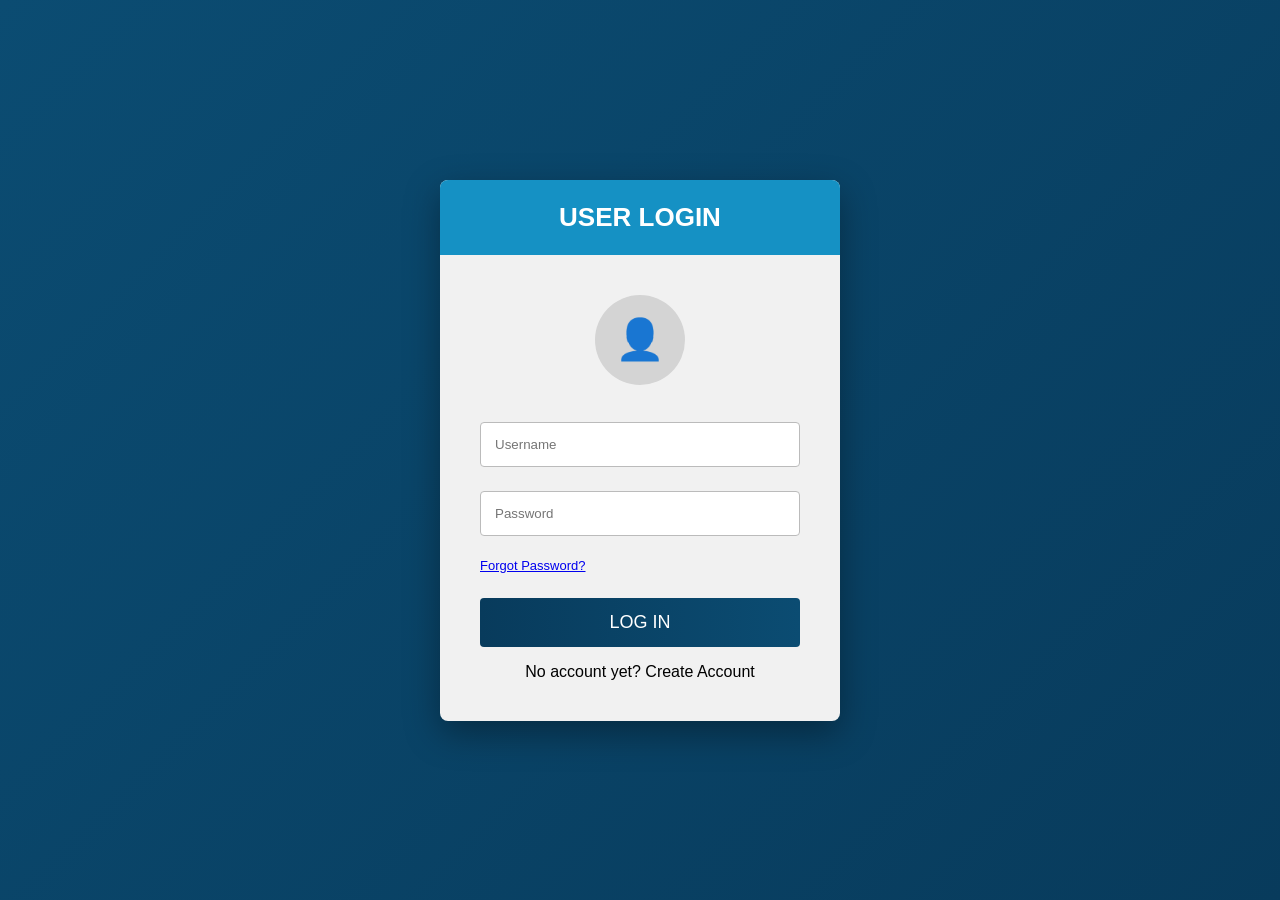
<file: index.html>
<!DOCTYPE html>
<html>
<head>
<title>User Login</title>
<style>
*{box-sizing:border-box;}
body{margin:0;font-family:Arial,sans-serif;background:linear-gradient(135deg,#0b4c72,#083b5c);height:100vh;display:flex;justify-content:center;align-items:center;}
.login-box{width:400px;background:#f1f1f1;border-radius:8px;overflow:hidden;box-shadow:0 12px 35px rgba(0,0,0,0.35);}
.login-header{background:#1591c4;color:white;text-align:center;padding:22px;font-size:26px;font-weight:bold;}
.login-body{padding:40px;text-align:center;}
.avatar{width:90px;height:90px;background:#d4d4d4;border-radius:50%;margin:auto;margin-bottom:25px;display:flex;align-items:center;justify-content:center;font-size:40px;}
.input-box{width:100%;padding:14px;margin:12px 0;border:1px solid #bbb;border-radius:4px;}
.options{display:flex;justify-content:space-between;font-size:13px;margin-top:10px;}
.login-btn{width:100%;padding:14px;margin-top:25px;background:linear-gradient(90deg,#083b5c,#0b4c72);color:white;border:none;font-size:18px;cursor:pointer;border-radius:4px;}
.login-btn:hover{opacity:0.9;}
.switch{margin-top:15px;cursor:pointer;}
#error{color:red;margin-top:12px;}
#success{color:green;margin-top:12px;}
.loading-overlay{position:fixed;top:0;left:0;width:100%;height:100%;background:rgba(0,0,0,0.5);display:none;justify-content:center;align-items:center;z-index:9999;}
.loader-box{background:white;padding:25px 35px;border-radius:10px;text-align:center;}
.spinner{border:5px solid #eee;border-top:5px solid #0b4c72;border-radius:50%;width:40px;height:40px;margin:auto;animation:spin 1s linear infinite;}
@keyframes spin{100%{transform:rotate(360deg);}}
</style>
</head>
<body>

<div id="loadingOverlay" class="loading-overlay">
  <div class="loader-box">
    <div class="spinner"></div>
    <p>Please wait...</p>
  </div>
</div>

<div class="login-box">
  <div class="login-header" id="title">USER LOGIN</div>
  <div class="login-body">
    <div class="avatar">👤</div>
    <input type="text" id="username" class="input-box" placeholder="Username">
    <input type="password" id="password" class="input-box" placeholder="Password">
    <input type="email" id="email" class="input-box" placeholder="Email" style="display:none;">
    <div class="options">
      <a href="forgot-password.html">Forgot Password?</a>
    </div>
    <button id="mainBtn" class="login-btn" type="button" onclick="login()">LOG IN</button>
    <p id="error"></p>
    <p id="success"></p>
    <div class="switch" onclick="toggleMode()" id="switchText">No account yet? Create Account</div>
  </div>
</div>

<script>
let registerMode = false;
const API_URL = "https://script.google.com/macros/s/AKfycbzsNoond_VkVnq3jF2cpP2Q9eoKJ7vtPgPMQD49IHTf77RldDakrpe-WR4B8RbRujJjjg/exec";

function toggleMode(){
  registerMode = !registerMode;
  document.getElementById("error").innerText="";
  document.getElementById("success").innerText="";
  if(registerMode){
    document.getElementById("title").innerText="CREATE ACCOUNT";
    document.getElementById("mainBtn").innerText="REGISTER";
    document.getElementById("switchText").innerText="Already have an account? Login";
    document.getElementById("email").style.display="block";
  } else {
    document.getElementById("title").innerText="USER LOGIN";
    document.getElementById("mainBtn").innerText="LOG IN";
    document.getElementById("switchText").innerText="No account yet? Create Account";
    document.getElementById("email").style.display="none";
  }
}

function login(){
  const user = document.getElementById("username").value.trim();
  const pass = document.getElementById("password").value.trim();
  const email = document.getElementById("email").value.trim();
  document.getElementById("error").innerText="";
  document.getElementById("success").innerText="";

  if(user==""||pass==""){document.getElementById("error").innerText="Please enter username and password";return;}
  if(registerMode && email==""){document.getElementById("error").innerText="Please enter email";return;}

  document.getElementById("loadingOverlay").style.display="flex";

  fetch(API_URL,{
    method:"POST",
    body:JSON.stringify({
      action:registerMode?"register":"login",
      username:user,
      password:pass,
      email:registerMode?email:""
    })
  })
  .then(res=>res.json())
  .then(data=>{
    document.getElementById("loadingOverlay").style.display="none";
    if(registerMode){
      if(data.status==="success"){document.getElementById("success").innerText="Account created! You can now login.";toggleMode();}
      else if(data.status==="exists"){document.getElementById("error").innerText="Username already exists";}
      else{document.getElementById("error").innerText="Registration failed. Try again.";}
    } else {
      if(data.status==="success"){
        localStorage.setItem("user",user);
        localStorage.setItem("role",data.role||"User");
        window.location.href="dashboard.html";
      } else {
        document.getElementById("error").innerText="Invalid Username or Password";
      }
    }
  })
  .catch(()=>{
    document.getElementById("loadingOverlay").style.display="none";
    document.getElementById("error").innerText="Connection error. Try again.";
  });
}

// Auto redirect if already logged in
if(localStorage.getItem("user")){window.location.href="dashboard.html";}
</script>

</body>
</html>
</file>
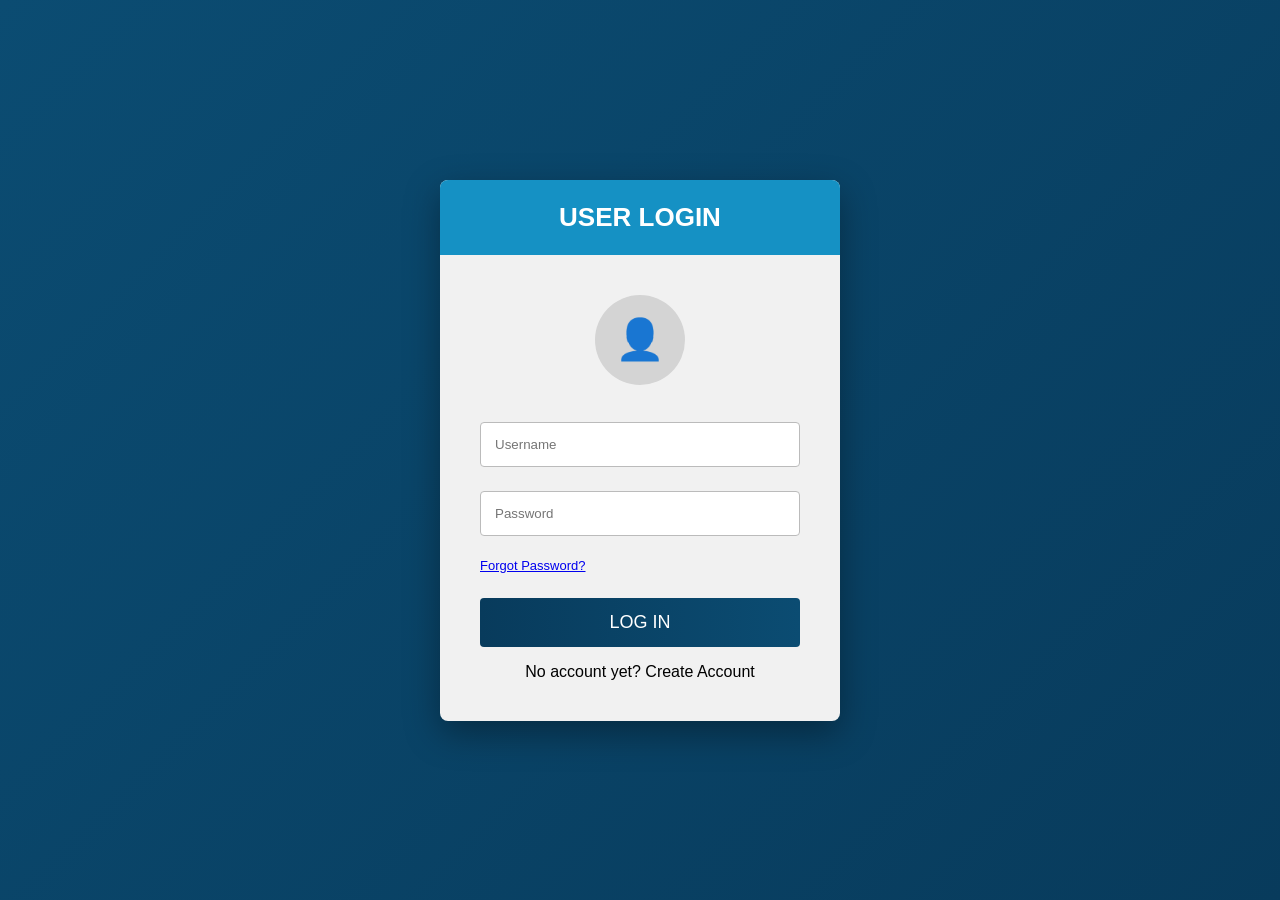
<file: contact.html>
<!DOCTYPE html>
<html>
<head>
  <title>Contact - DocHub</title>
  <link rel="stylesheet" href="style.css">
</head>

<body onload="checkLogin()">

<div class="content">
  <h1>📞 Contact</h1>
  <p>Email: support@dochub.com</p>
  <p>Phone: 09123456789</p>
</div>

<script src="script.js"></script>
</body>
</html>
</file>
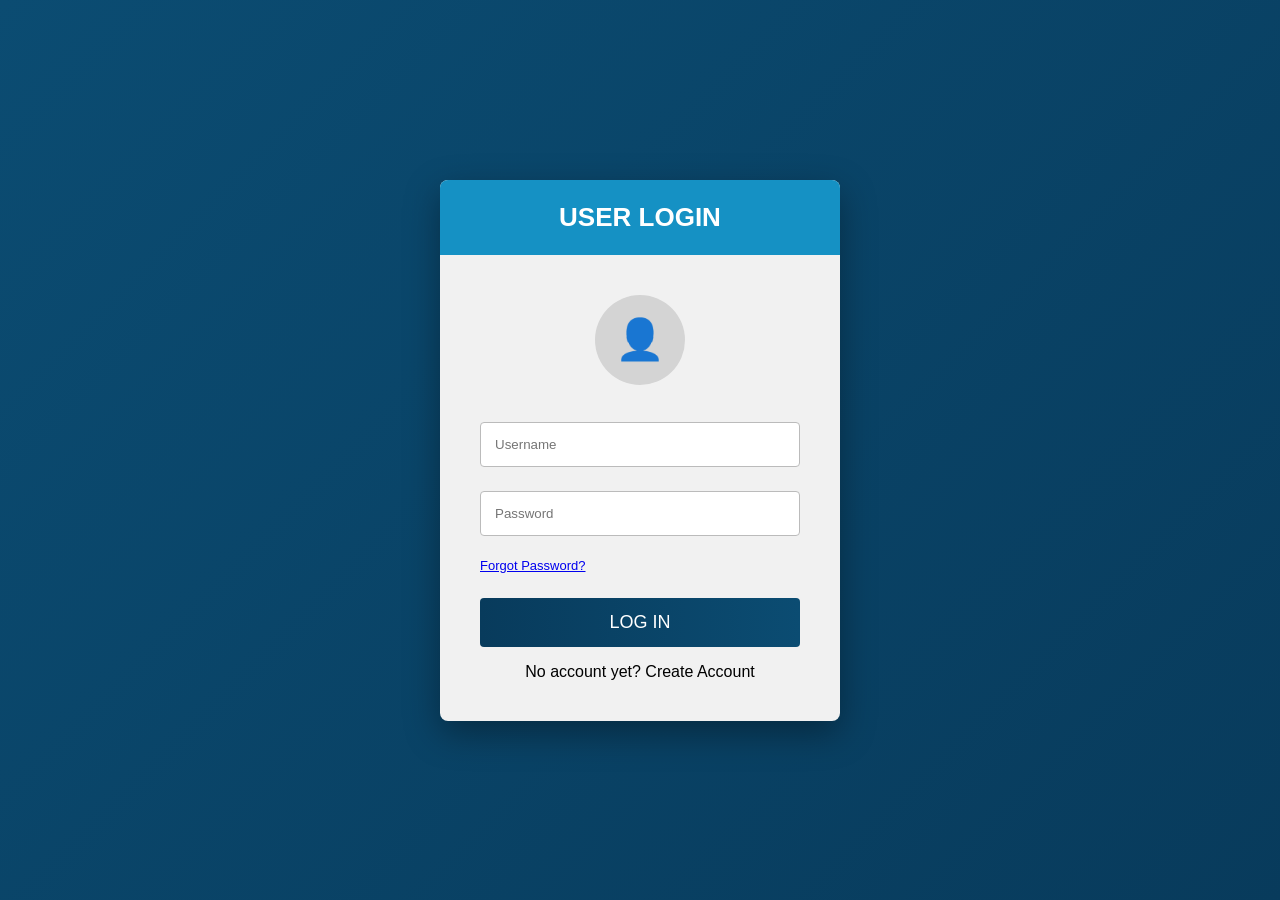
<file: dashboard.html>
<!DOCTYPE html>
<html>
<head>
  <title>DocHub Dashboard</title>
  <link rel="stylesheet" href="style.css">
  <meta name="viewport" content="width=device-width, initial-scale=1.0">
</head>

<body style="display:none;" onload="checkLogin()">

<div class="main-container">

  <!-- SIDEBAR -->
  <div class="sidebar">
    <h2>DocHub</h2>

    <a href="dashboard.html">🏠 Dashboard</a>
    <a href="projects.html">📁 Projects</a>
    <a href="repository.html">📂 Repository</a>
    <a href="photos.html">📷 Photos</a>
    <a href="directory.html">👥 Directory</a>
    <a href="notes.html">📝 Notes</a>
    <a href="links.html">🔗 Links</a>
    <a href="contact.html">📞 Contact</a>
  </div>

  <!-- MAIN CONTENT -->
  <div class="content">

      <!-- TOP HEADER (FULL WIDTH) -->
    <div class="top-header">
      <h2 id="welcomeText">Welcome</h2>
      <button onclick="logout()">Logout</button>
    </div>

    <!-- DASHBOARD CARDS -->
    <div class="cards">

      <div class="card blue" onclick="location.href='projects.html'">
        <h3>Projects</h3>
        <p>Manage ongoing projects</p>
      </div>

      <div class="card orange" onclick="location.href='repository.html'">
        <h3>Repository</h3>
        <p>Upload and store documents</p>
      </div>

      <div class="card green" onclick="location.href='photos.html'">
        <h3>Photos</h3>
        <p>View documentation images</p>
      </div>

      <div class="card purple" onclick="location.href='directory.html'">
        <h3>Directory</h3>
        <p>Team information</p>
      </div>

      <div class="card red" onclick="location.href='notes.html'">
        <h3>Notes</h3>
        <p>Write and manage notes</p>
      </div>

      <div class="card dark" onclick="location.href='links.html'">
        <h3>Links</h3>
        <p>Useful resources</p>
      </div>

    </div>

  </div>

</div>

<script>
function checkLogin() {
  const user = localStorage.getItem("user");
  const role = localStorage.getItem("role") || "User";

  if (!user) {
    window.location.href = "index.html";
  } else {
    document.getElementById("welcomeText").innerText =
      "Welcome, " + user + " (" + role + ") 👋";

    document.body.style.display = "block";
  }
}

function logout() {
  localStorage.removeItem("user");
  localStorage.removeItem("role");
  window.location.href = "index.html";
}
</script>

</body>
</html>
</file>
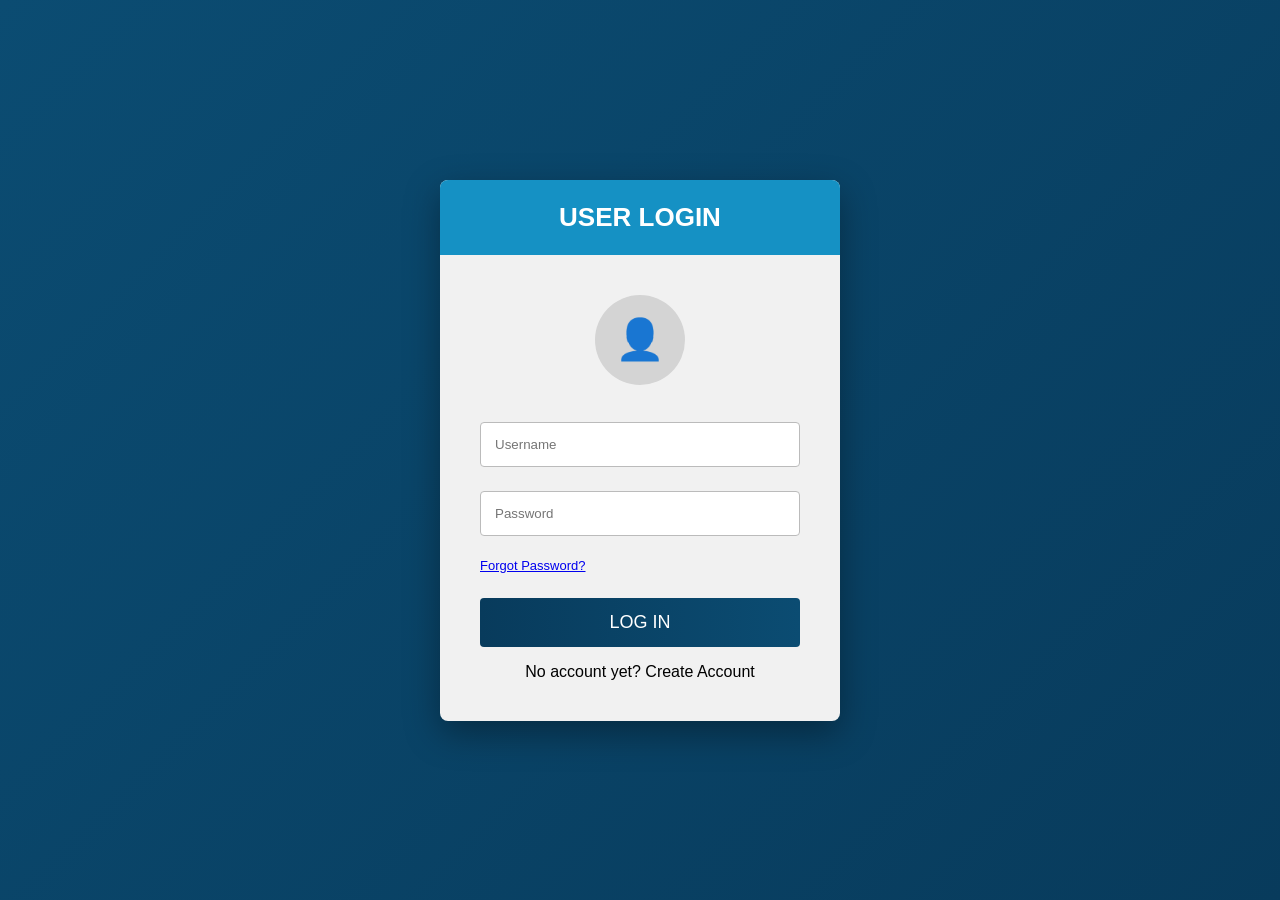
<file: directory.html>
<!DOCTYPE html>
<html>
<head>
  <title>Updated Directory - DocHub</title>
  <link rel="stylesheet" href="style.css">
</head>

<body onload="checkLogin()">

<div class="navbar">
  <div class="logo">DocHub</div>

  <a href="dashboard.html">Home</a>
  <a href="projects.html">Projects</a>
  <a href="directory.html">Updated Directory</a>
  <a href="photos.html">Photo Documentation</a>
  <a href="repository.html">Document Repository</a>
  <a href="travel-order.html">Travel Order</a>
  <a href="travel-plan.html">Travel Plan</a>
  <a href="links.html">Links</a>
  <a href="notes.html">Notes</a>
  <a href="contact.html">Contact</a>

  <button class="logout" onclick="logout()">Logout</button>
</div>

<div class="content">
  <h1>📊 Updated Directory</h1>
  <p>List of personnel and information will appear here.</p>
</div>

<script src="script.js"></script>
</body>
</html>
</file>
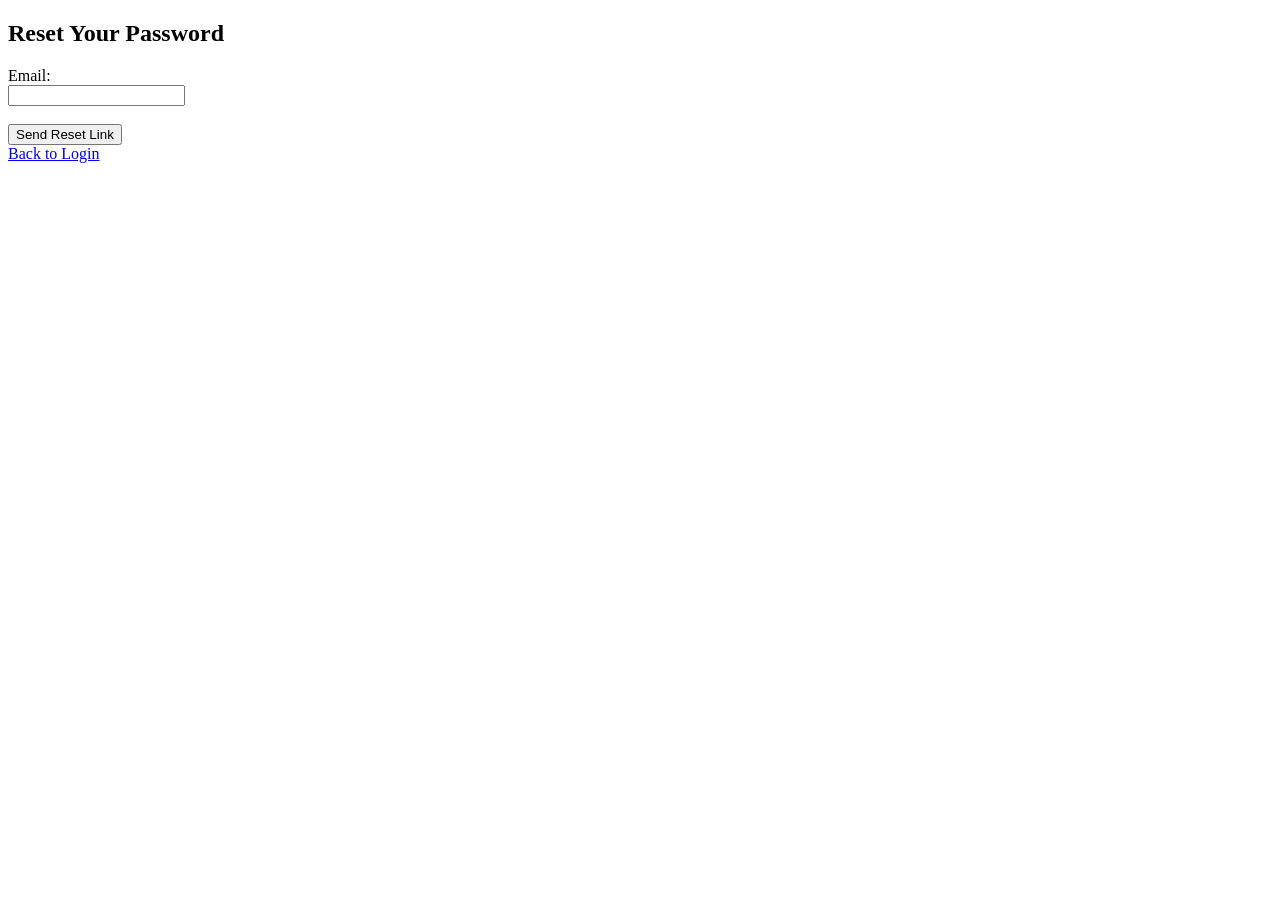
<file: forgot-password.html>
<!DOCTYPE html>
<html>
<head>
  <title>Forgot Password</title>
</head>

<body>

<h2>Reset Your Password</h2>

<form>
  <label>Email:</label><br>
  <input type="email" required><br><br>
  <button type="submit">Send Reset Link</button>
</form>

<a href="index.html">Back to Login</a>

</body>
</html>
</file>
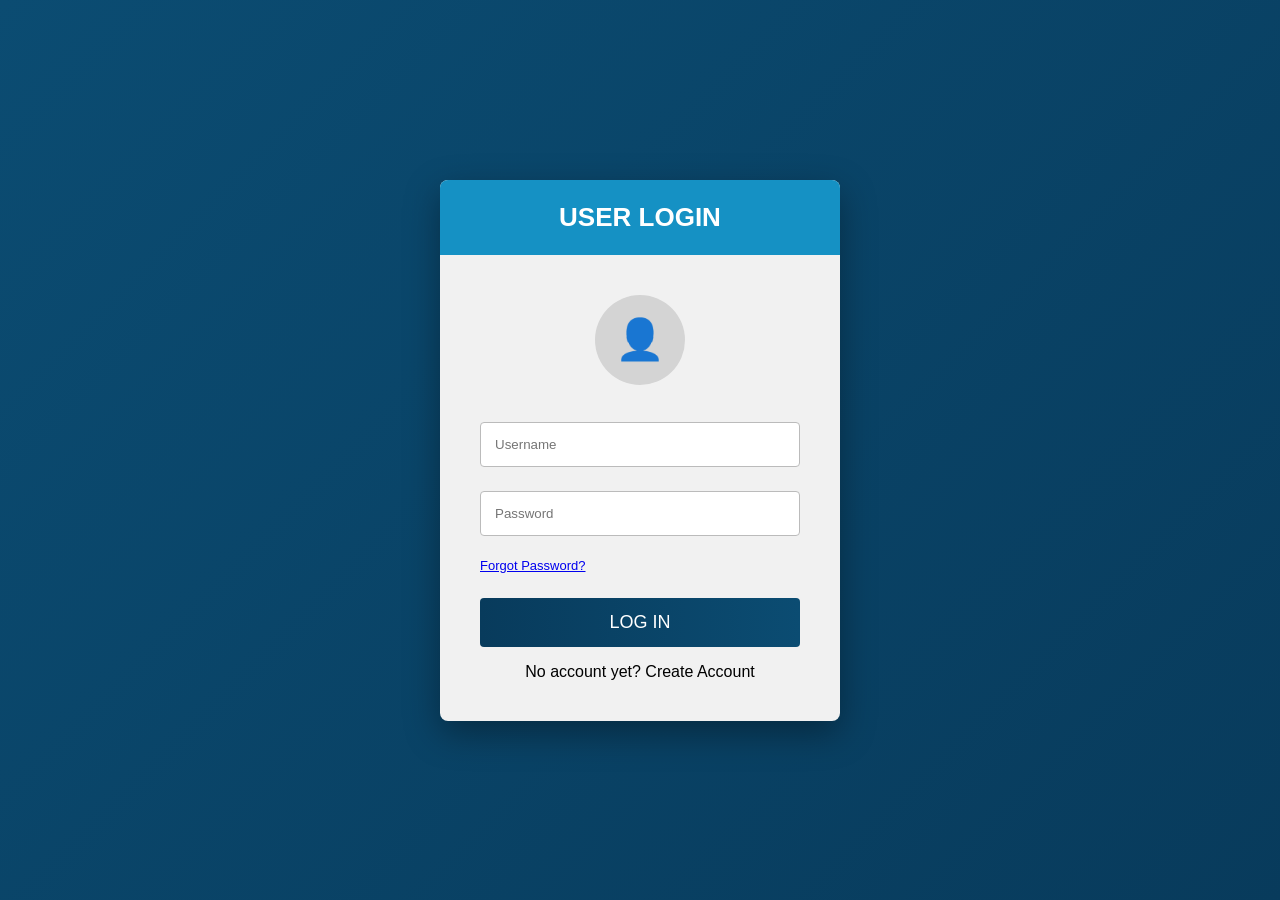
<file: links.html>
<!DOCTYPE html>
<html>
<head>
  <title>Links - DocHub</title>
  <link rel="stylesheet" href="style.css">
</head>

<body onload="checkLogin()">

<div class="content">
  <h1>🔗 Useful Links</h1>
  <ul>
    <li><a href="#">Google Drive</a></li>
    <li><a href="#">PRiSM System</a></li>
  </ul>
</div>

<script src="script.js"></script>
</body>
</html>
</file>
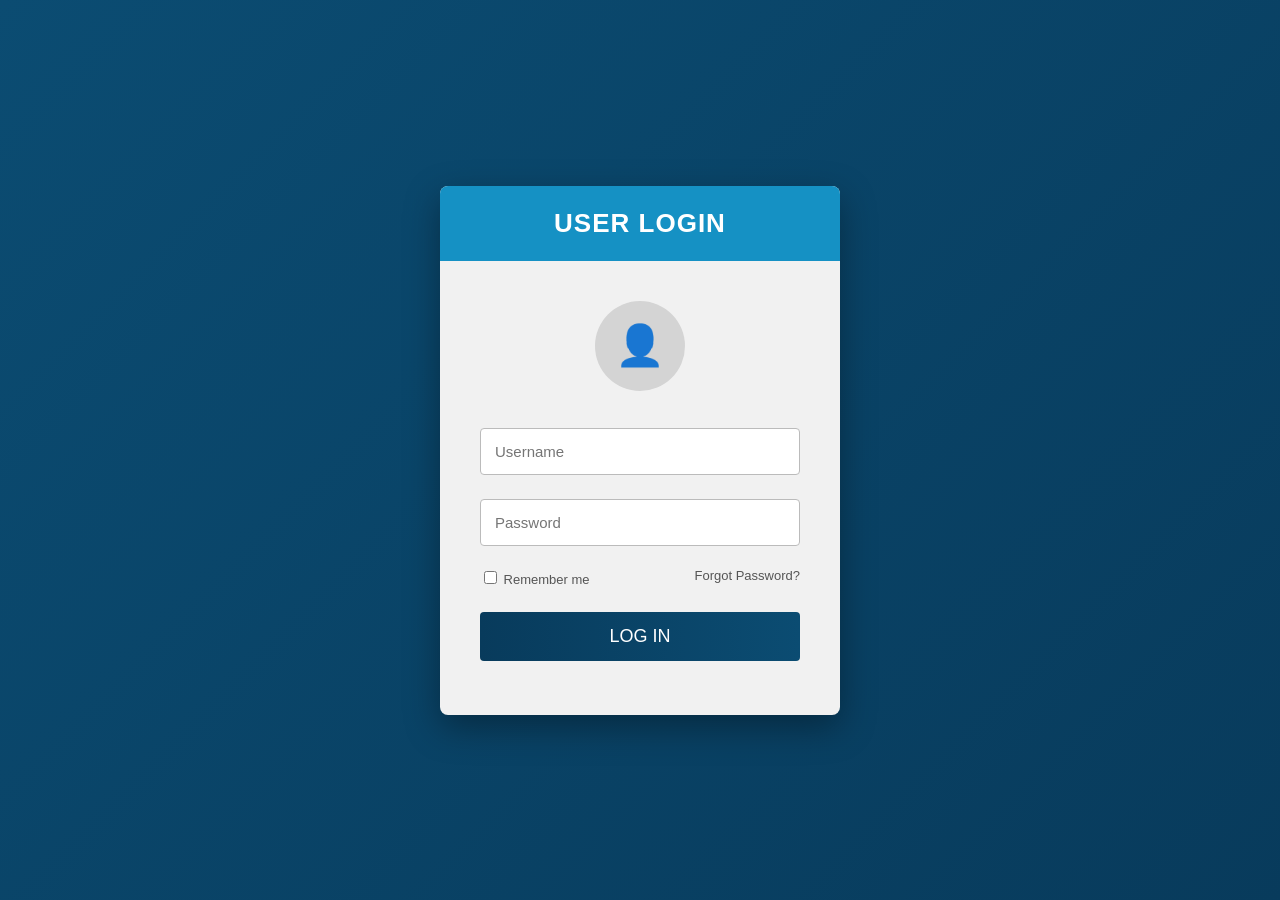
<file: login.html>
<!DOCTYPE html>
<html>

<head>
<title>User Login</title>

<style>

*{
box-sizing:border-box;
}

body{
margin:0;
font-family:Arial, Helvetica, sans-serif;
background: linear-gradient(135deg,#0b4c72,#083b5c);
height:100vh;
display:flex;
justify-content:center;
align-items:center;
}

/* LOGIN CARD */

.login-box{
width:400px;
background:#f1f1f1;
border-radius:8px;
overflow:hidden;
box-shadow:0 12px 35px rgba(0,0,0,0.35);
}

/* HEADER */

.login-header{
background:#1591c4;
color:white;
text-align:center;
padding:22px;
font-size:26px;
font-weight:bold;
letter-spacing:1px;
}

/* BODY */

.login-body{
padding:40px;
text-align:center;
}

/* USER ICON */

.avatar{
width:90px;
height:90px;
background:#d4d4d4;
border-radius:50%;
margin:auto;
margin-bottom:25px;
display:flex;
align-items:center;
justify-content:center;
font-size:40px;
color:#666;
}

/* INPUT */

.input-box{
width:100%;
padding:14px;
margin:12px 0;
border:1px solid #bbb;
border-radius:4px;
font-size:15px;
transition:0.3s;
}

.input-box:focus{
border-color:#1591c4;
outline:none;
box-shadow:0 0 5px rgba(21,145,196,0.5);
}

/* OPTIONS */

.options{
display:flex;
justify-content:space-between;
font-size:13px;
margin-top:10px;
color:#555;
}

/* LOGIN BUTTON */

.login-btn{
width:100%;
padding:14px;
margin-top:25px;
background:linear-gradient(90deg,#083b5c,#0b4c72);
color:white;
border:none;
font-size:18px;
cursor:pointer;
border-radius:4px;
transition:0.3s;
}

.login-btn:hover{
transform:scale(1.03);
opacity:0.95;
}

/* ERROR */

#error{
color:red;
margin-top:12px;
font-size:14px;
}

</style>
</head>

<body>

<div class="login-box">

<div class="login-header">
USER LOGIN
</div>

<div class="login-body">

<div class="avatar">👤</div>

<input type="text" id="username" class="input-box" placeholder="Username">

<input type="password" id="password" class="input-box" placeholder="Password">

<div class="options">
<label>
<input type="checkbox"> Remember me
</label>

<span style="cursor:pointer;">Forgot Password?</span>
</div>

<button class="login-btn" onclick="login()">LOG IN</button>

<p id="error"></p>

</div>

</div>

<script>

function login(){

var user = document.getElementById("username").value;
var pass = document.getElementById("password").value;

if(user === "admin" && pass === "1234"){

localStorage.setItem("loggedIn","true");

window.location.href = "dashboard.html";

}else{

document.getElementById("error").innerText="Invalid Username or Password";

}

}

</script>

</body>
</html>
</file>
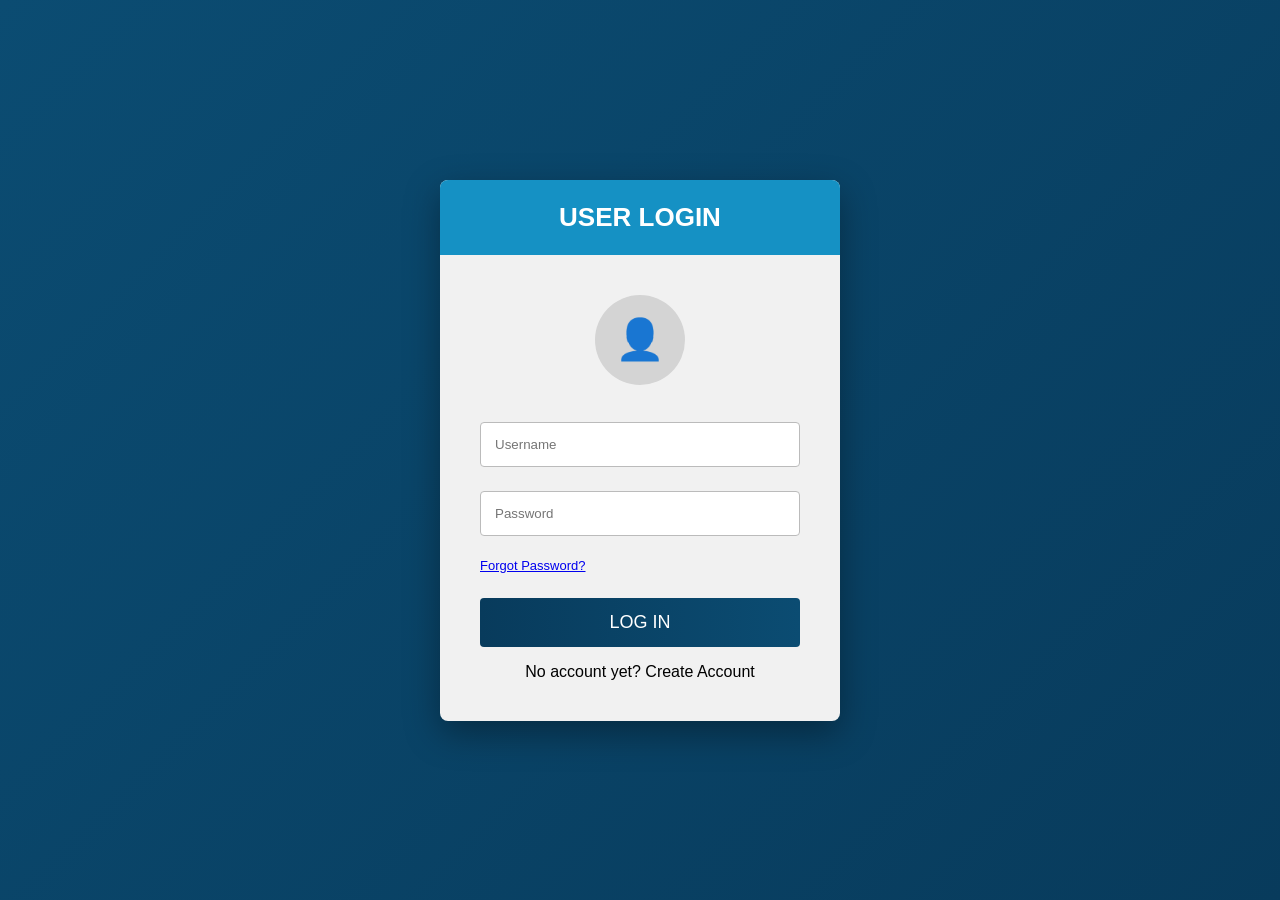
<file: notes.html>
<!DOCTYPE html>
<html>
<head>
  <title>Notes - DocHub</title>
  <link rel="stylesheet" href="style.css">
</head>

<body onload="checkLogin()">

<div class="content">
  <h1>📝 Notes</h1>
  <textarea style="width:100%; height:150px;" placeholder="Write notes..."></textarea>
  <button>Save</button>
</div>

<script src="script.js"></script>
</body>
</html>
</file>
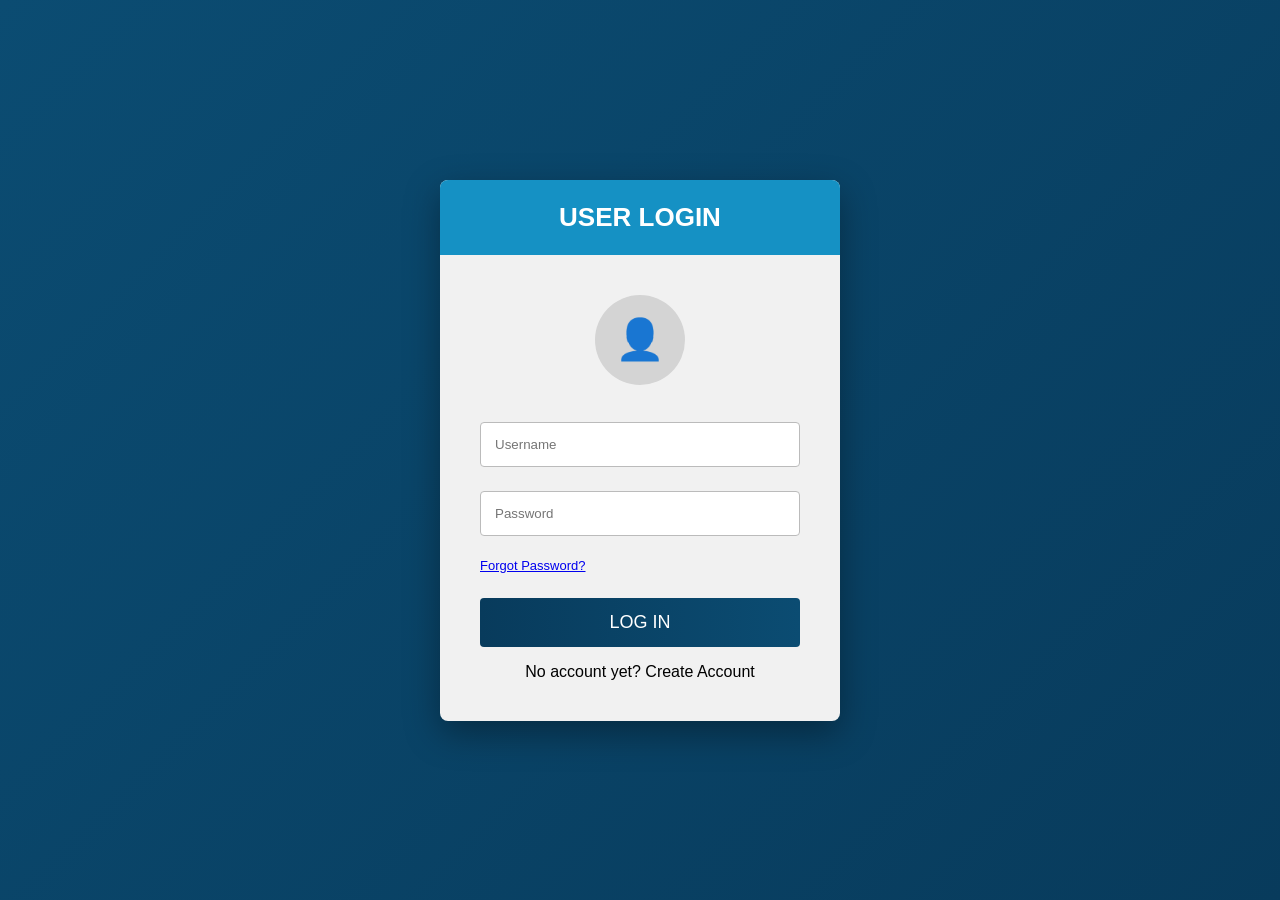
<file: photos.html>
<!DOCTYPE html>
<html>
<head>
  <title>Photo Documentation - DocHub</title>
  <link rel="stylesheet" href="style.css">
</head>

<body onload="checkLogin()">

<div class="navbar">
  <div class="logo">DocHub</div>

 <a href="dashboard.html">Home</a>
  <a href="projects.html">Projects</a>
  <a href="directory.html">Updated Directory</a>
  <a href="photos.html">Photo Documentation</a>
  <a href="repository.html">Document Repository</a>
  <a href="travel-order.html">Travel Order</a>
  <a href="travel-plan.html">Travel Plan</a>
  <a href="links.html">Links</a>
  <a href="notes.html">Notes</a>
  <a href="contact.html">Contact</a>

  <button class="logout" onclick="logout()">Logout</button>
</div>

<div class="content">
  <h1>📷 Photo Documentation</h1>
  <input type="file" multiple>
  <p>Upload and view project photos here.</p>
</div>

<script src="script.js"></script>
</body>
</html>
</file>
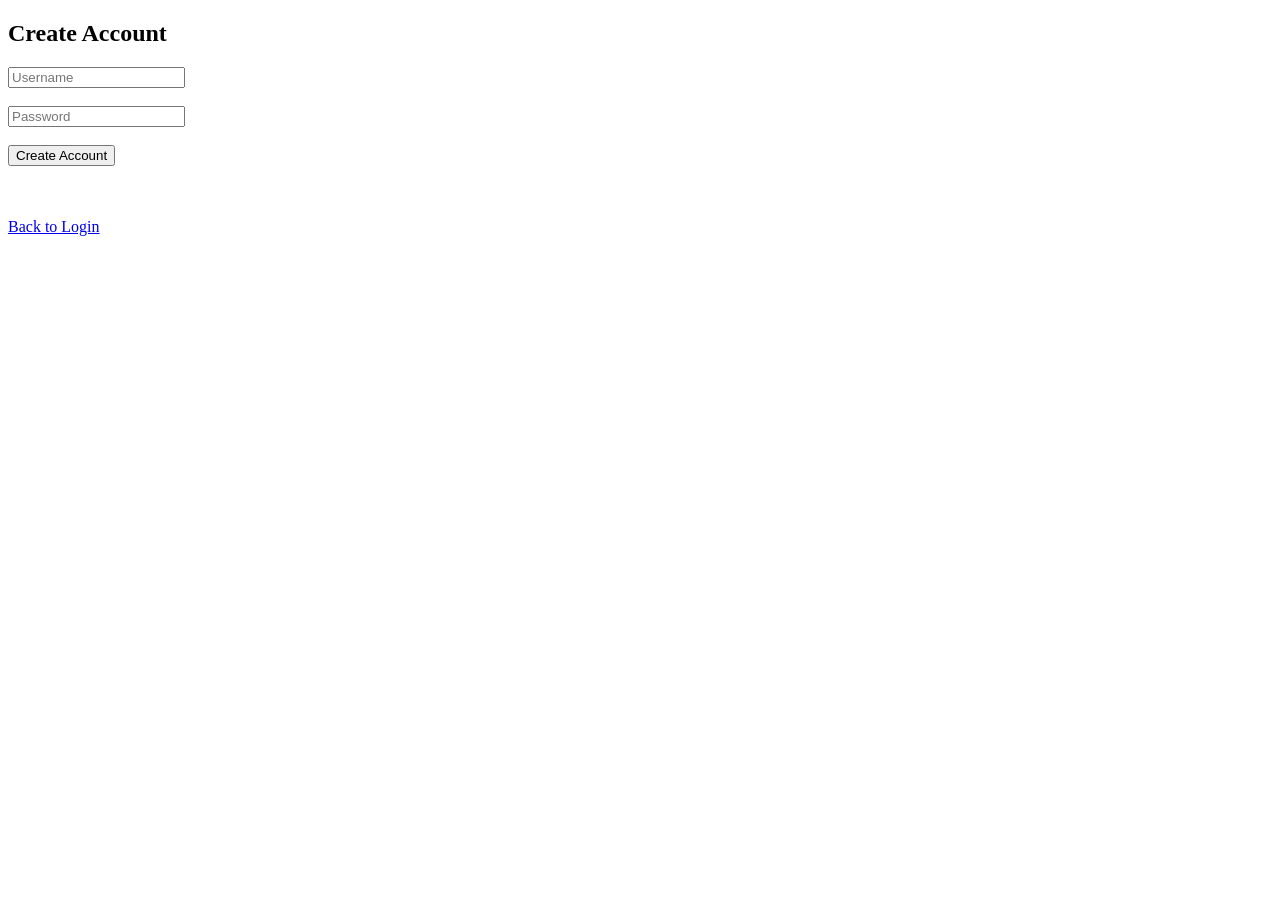
<file: register.html>
<!DOCTYPE html>
<html>
<head>
<title>Create Account</title>
</head>

<body>

<h2>Create Account</h2>

<input type="text" id="newUser" placeholder="Username"><br><br>

<input type="password" id="newPass" placeholder="Password"><br><br>

<button onclick="register()">Create Account</button>

<p id="msg"></p>

<script>

const API_URL = "https://script.google.com/macros/s/AKfycbxj-grklficM1_uUzUgfds_26WuawLURx69uquAUQrt-Le5ZpjeNBfd3hl6HWw7Gui-KQ/exec";

function register(){

  const user = document.getElementById("newUser").value.trim();
  const pass = document.getElementById("newPass").value.trim();

  document.getElementById("msg").innerText = "";

  if(user === "" || pass === ""){
    document.getElementById("msg").innerText = "Please fill all fields";
    return;
  }

  fetch(API_URL, {
    method: "POST",
    body: JSON.stringify({
      action: "register",
      username: user,
      password: pass
    })
  })
  .then(res => res.json())
  .then(data => {

    if(data.status === "success"){
      document.getElementById("msg").innerText = "Account created! Redirecting...";
      
      setTimeout(() => {
        window.location.href = "index.html";
      }, 1500);

    } 
    else if(data.status === "exists"){
      document.getElementById("msg").innerText = "User already exists";
    }

  })
  .catch(()=>{
    document.getElementById("msg").innerText = "Connection error";
  });

}

</script>

<br><br>
<a href="index.html">Back to Login</a>

</body>
</html>
</file>
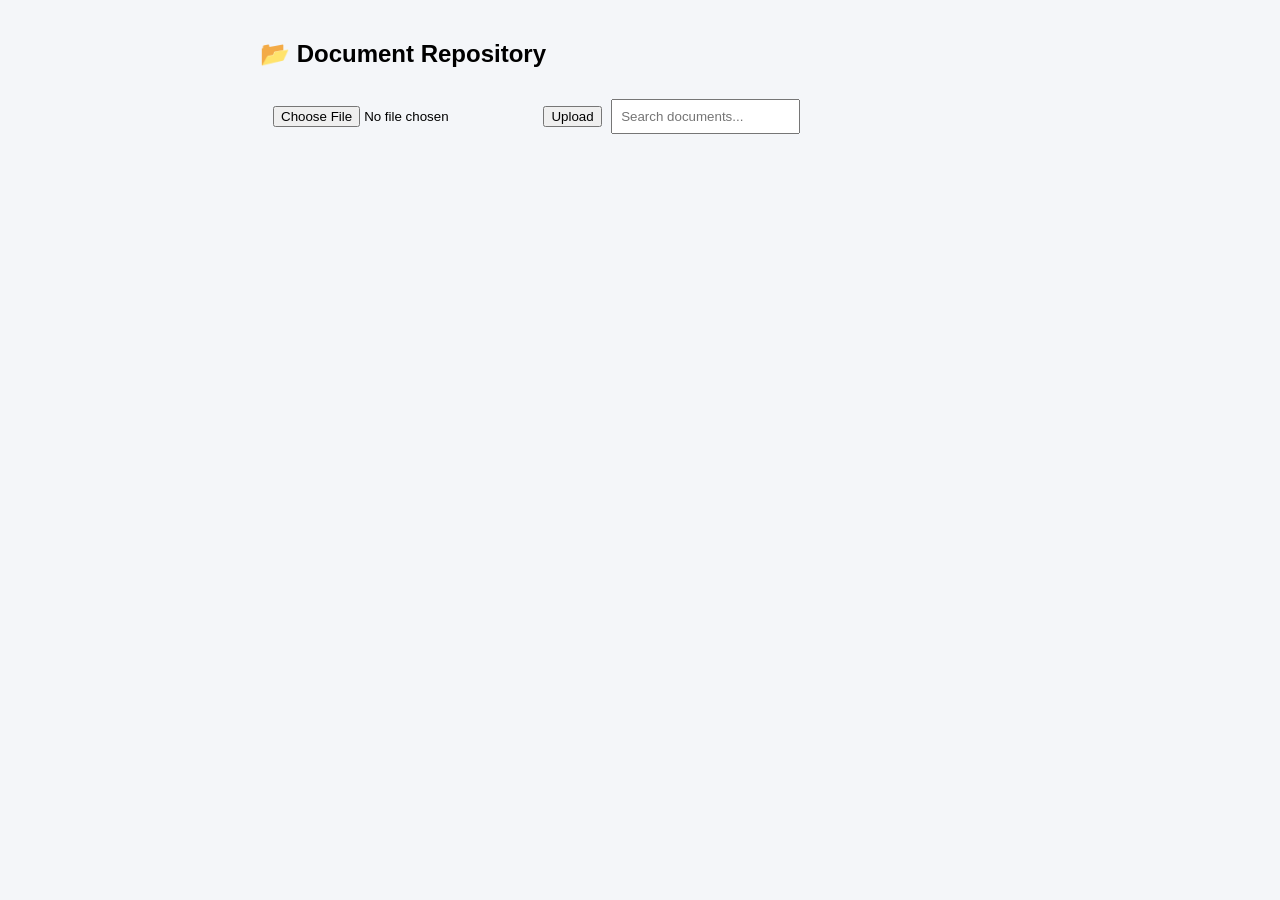
<file: repository.html>
<!DOCTYPE html>
<html>
<head>
  <title>Document Repository</title>
  <link rel="stylesheet" href="style.css">
</head>

<body onload="loadFiles()">

<div class="content">

  <h2>📂 Document Repository</h2>

  <!-- UPLOAD -->
  <input type="file" id="fileInput">
  <button onclick="uploadFile()">Upload</button>

  <!-- SEARCH -->
  <input type="text" id="searchBox" placeholder="Search documents..." onkeyup="searchFiles()">

  <!-- FILE LIST -->
  <ul id="fileList"></ul>

</div>

<script>

// LOAD FILES
function loadFiles() {
  fetch("https://script.google.com/macros/s/AKfycbzm8PtdkanJeIkA7Qq0ldORtFxg3qD21fRdD1Vw6F3haOnYxB-TIaZu_fi7cwgRyjRy/exec")
    .then(res => res.json())
    .then(files => {
      const list = document.getElementById("fileList");
      list.innerHTML = "";

      files.forEach(file => {
        const li = document.createElement("li");

        li.innerHTML = `
          ${file.name}
          <a href="${file.url}" target="_blank">Download</a>
        `;

        list.appendChild(li);
      });
    });
}

// UPLOAD FILE
function uploadFile() {
  const fileInput = document.getElementById("fileInput");
  const file = fileInput.files[0];

  if (!file) {
    alert("Select a file!");
    return;
  }

  const reader = new FileReader();

  reader.onload = function() {
    const base64 = reader.result.split(",")[1];

    fetch("https://script.google.com/macros/s/AKfycbzm8PtdkanJeIkA7Qq0ldORtFxg3qD21fRdD1Vw6F3haOnYxB-TIaZu_fi7cwgRyjRy/exec", {
      method: "POST",
      body: JSON.stringify({
        file: base64,
        fileName: file.name,
        mimeType: file.type
      })
    })
    .then(res => res.json())
    .then(data => {
      alert("Uploaded successfully!");
      loadFiles();
    });
  };

  reader.readAsDataURL(file);
}

// DISPLAY FILES
function displayFiles(files) {
  const list = document.getElementById("fileList");
  list.innerHTML = "";

  files.forEach((file, index) => {
    const li = document.createElement("li");

    li.innerHTML = `
      ${file.name}
      <button onclick="downloadFile(${index})">Download</button>
      <button onclick="deleteFile(${index})">Delete</button>
    `;

    list.appendChild(li);
  });
}

// DOWNLOAD
function downloadFile(index) {
  const files = JSON.parse(localStorage.getItem("files"));
  const file = files[index];

  const a = document.createElement("a");
  a.href = file.data;
  a.download = file.name;
  a.click();
}

// DELETE
function deleteFile(index) {
  let files = JSON.parse(localStorage.getItem("files"));

  files.splice(index, 1);

  localStorage.setItem("files", JSON.stringify(files));
  displayFiles(files);
}

// SEARCH
function searchFiles() {
  const keyword = document.getElementById("searchBox").value.toLowerCase();
  const files = JSON.parse(localStorage.getItem("files")) || [];

  const filtered = files.filter(file =>
    file.name.toLowerCase().includes(keyword)
  );

  displayFiles(filtered);
}

</script>

</body>
</html>
</file>
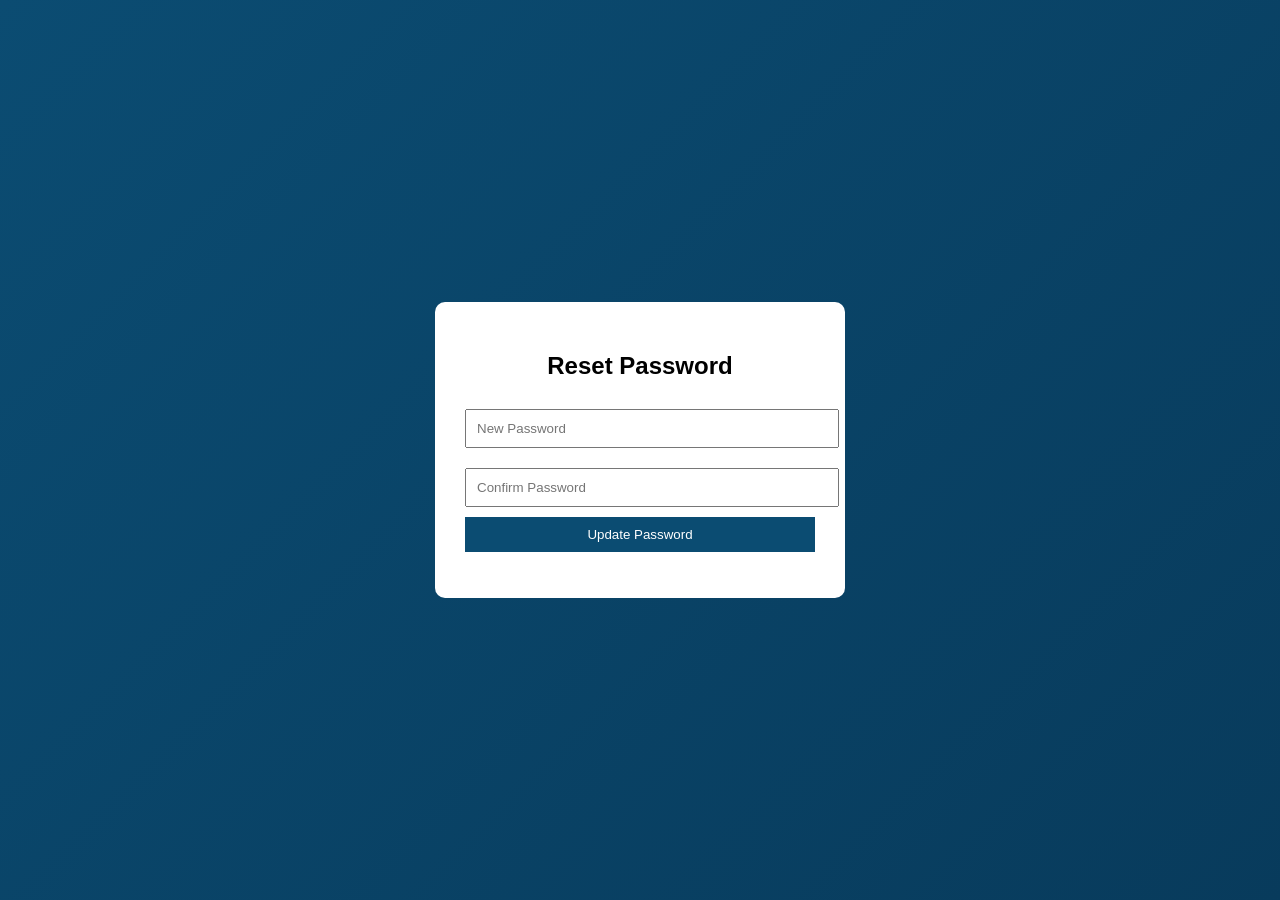
<file: reset.html>
<!DOCTYPE html>
<html>
<head>
<title>Reset Password</title>

<style>
body{
  margin:0;
  font-family:Arial;
  background: linear-gradient(135deg,#0b4c72,#083b5c);
  height:100vh;
  display:flex;
  justify-content:center;
  align-items:center;
}

.box{
  background:#fff;
  padding:30px;
  border-radius:10px;
  width:350px;
  text-align:center;
}

input{
  width:100%;
  padding:10px;
  margin:10px 0;
}

button{
  padding:10px;
  width:100%;
  background:#0b4c72;
  color:#fff;
  border:none;
  cursor:pointer;
}

button:hover{
  background:#083b5c;
}
</style>

</head>

<body>

<div class="box">
  <h2>Reset Password</h2>

  <input type="password" id="newPassword" placeholder="New Password" required>
  <input type="password" id="confirmPassword" placeholder="Confirm Password" required>

  <button onclick="resetPassword()">Update Password</button>

  <p id="message"></p>
</div>

<script>
function getToken() {
  const params = new URLSearchParams(window.location.search);
  return params.get("token");
}

function resetPassword() {
  const password = document.getElementById("newPassword").value;
  const confirm = document.getElementById("confirmPassword").value;
  const token = getToken();

  if(password !== confirm){
    document.getElementById("message").innerText = "Passwords do not match!";
    return;
  }

  fetch("YOUR_WEB_APP_URL", {
    method: "POST",
    body: JSON.stringify({
      action: "resetPassword",
      token: token,
      newPassword: password
    })
  })
  .then(res => res.json())
  .then(data => {
    if(data.status === "success"){
      document.getElementById("message").innerText = "Password updated successfully!";
    } else {
      document.getElementById("message").innerText = data.message;
    }
  })
  .catch(err => {
    document.getElementById("message").innerText = "Error occurred.";
  });
}
</script>

</body>
</html>
</file>
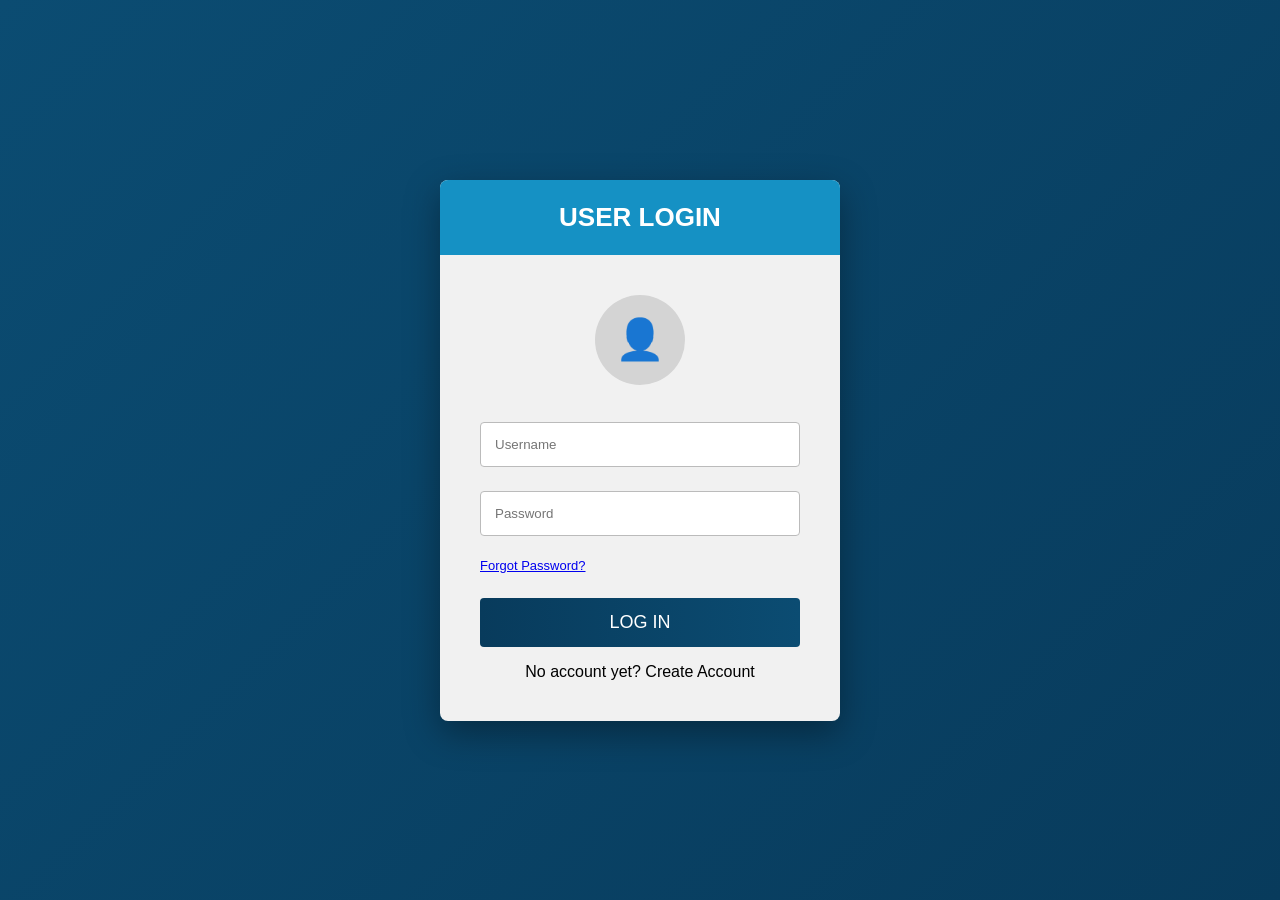
<file: travel-order.html>
<!DOCTYPE html>
<html>
<head>
  <title>Travel Order - DocHub</title>
  <link rel="stylesheet" href="style.css">
</head>

<body onload="checkLogin()">

<div class="content">
  <h1>✈️ Travel Order</h1>
  <p>Manage travel orders here.</p>
</div>

<script src="script.js"></script>
</body>
</html>
</file>
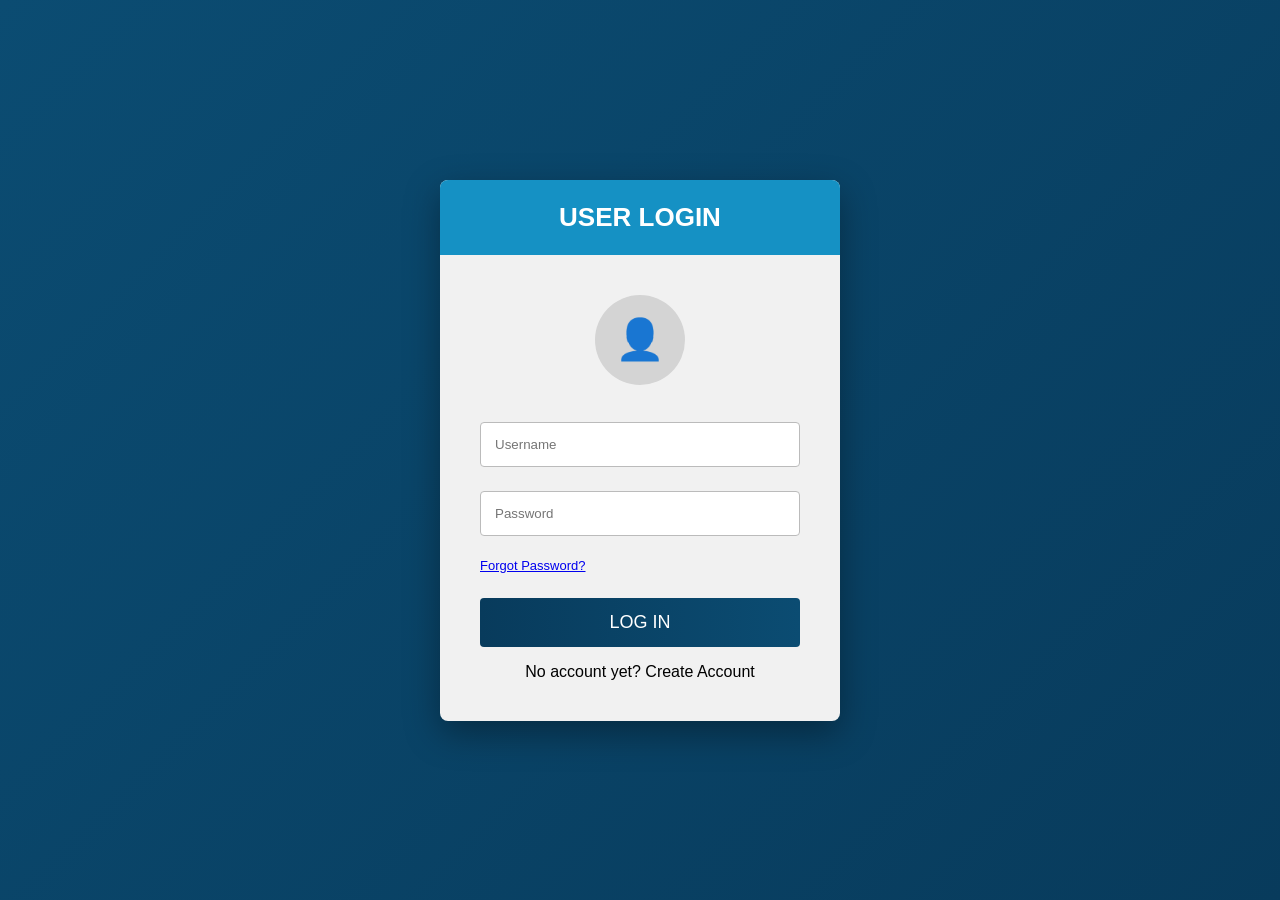
<file: travel-plan.html>
<!DOCTYPE html>
<html>
<head>
  <title>Travel Plan - DocHub</title>
  <link rel="stylesheet" href="style.css">
</head>

<body onload="checkLogin()">

<div class="content">
  <h1>🗺️ Travel Plan</h1>
  <p>Plan upcoming travels here.</p>
</div>

<script src="script.js"></script>
</body>
</html>
</file>
<file: style.css>
/* RESET */
body {
  margin: 0;
  font-family: Arial, sans-serif;
  background: #f4f6f9;
}

/* LAYOUT */
.main-container {
  display: flex;
}

/* SIDEBAR */
.sidebar {
  width: 220px;
  height: 100vh;
  background: #0b4c72;
  color: white;
  padding: 20px;
  position: fixed;
}

.sidebar h2 {
  margin-bottom: 20px;
}

.sidebar a {
  display: block;
  color: white;
  padding: 10px;
  margin: 5px 0;
  text-decoration: none;
  border-radius: 5px;
}

.sidebar a:hover {
  background: rgba(255,255,255,0.2);
}

/* CONTENT */
.content {
  margin-left: 240px;
  padding: 20px;
  width: 100%;
}
.top-header {
  width: 100%;
  background: #e3f2fd;
  border-bottom: 3px solid #0b4c72;

  display: flex;
  justify-content: space-between;
  align-items: center;

  padding: 15px 20px;
  box-sizing: border-box;
}
/* HEADER */
.header {
  background: #f5f7fa; /* light complementary background */
  border: 2px solid #d0d7de;
  border-radius: 10px;
  padding: 15px 20px;
  margin-bottom: 20px;

  display: flex;
  justify-content: space-between;
  align-items: center;

  box-shadow: 0 2px 6px rgba(0,0,0,0.08);
}
/* NEW BOX STYLE */
.welcome-box {
  background: #e6f2ff; /* light blue (complementary to dark sidebar) */
  border-left: 6px solid #0b4c72; /* matches your sidebar */
  padding: 12px 20px;
  border-radius: 8px;
  box-shadow: 0 2px 6px rgba(0,0,0,0.1);
}
#welcomeText {
  margin: 0;
  font-size: 18px;
  color: #0b4c72;
}
.welcome-box h2 {
  margin: 0;
  font-size: 18px;
  color: #0b4c72;
}
.top-header button {
  background: #ff4d4d;
  color: white;
  border: none;
  padding: 8px 14px;
  border-radius: 6px;
  cursor: pointer;
}
/* Logout button improvement */
.header button {
  background: #ff4d4d;
  color: white;
  border: none;
  padding: 8px 14px;
  border-radius: 6px;
  cursor: pointer;
}

.header button:hover {
  background: #cc0000;
}
.header button {
  background: red;
  color: white;
  border: none;
  padding: 8px 15px;
  cursor: pointer;
  border-radius: 5px;
}

/* CARDS */
.cards {
  display: grid;
  grid-template-columns: repeat(auto-fit, minmax(220px, 1fr));
  gap: 20px;
  margin-top: 20px;
  padding: 20px;
}

.card {
  padding: 20px;
  border-radius: 10px;
  color: white;
  cursor: pointer;
  transition: 0.3s;
}

.card:hover {
  transform: scale(1.05);
}

/* COLORS */
.blue { background: #3498db; }
.orange { background: #ff7f27; }
.green { background: #2ecc71; }
.purple { background: #8e44ad; }
.red { background: #e74c3c; }
.dark { background: #2c3e50; }

/* RESPONSIVE */
@media (max-width: 768px) {
  .sidebar {
    width: 100%;
    height: auto;
    position: relative;
  }

  .content {
    margin-left: 0;
    flex: 1;
  display: flex;
  flex-direction: column;
  }
}
/* Repository Page */
input[type="file"],
input[type="text"] {
  margin: 10px 5px;
  padding: 8px;
}

ul {
  list-style: none;
  padding: 0;
}

li {
  background: white;
  margin: 10px 0;
  padding: 10px;
  border-radius: 5px;
}

li button {
  margin-left: 10px;
}
/* FULL SCREEN OVERLAY */
.loading-overlay {
  position: fixed;
  top: 0;
  left: 0;
  width: 100%;
  height: 100%;
  background: rgba(0,0,0,0.5);

  display: none;
  justify-content: center;
  align-items: center;
  z-index: 9999;
}

/* LOADER BOX */
.loader-box {
  background: white;
  padding: 25px 35px;
  border-radius: 10px;
  text-align: center;
  box-shadow: 0 5px 15px rgba(0,0,0,0.2);
}

/* SPINNER */
.spinner {
  border: 5px solid #eee;
  border-top: 5px solid #0b4c72;
  border-radius: 50%;
  width: 40px;
  height: 40px;
  margin: auto;
  animation: spin 1s linear infinite;
}

/* ANIMATION */
@keyframes spin {
  100% { transform: rotate(360deg); }
}

/* FORGOT PASSWORD STYLE */
.options a {
  text-decoration: none;
  color: #0b4c72;
  font-size: 14px;
}

.options a:hover {
  text-decoration: underline;
}
</file>
